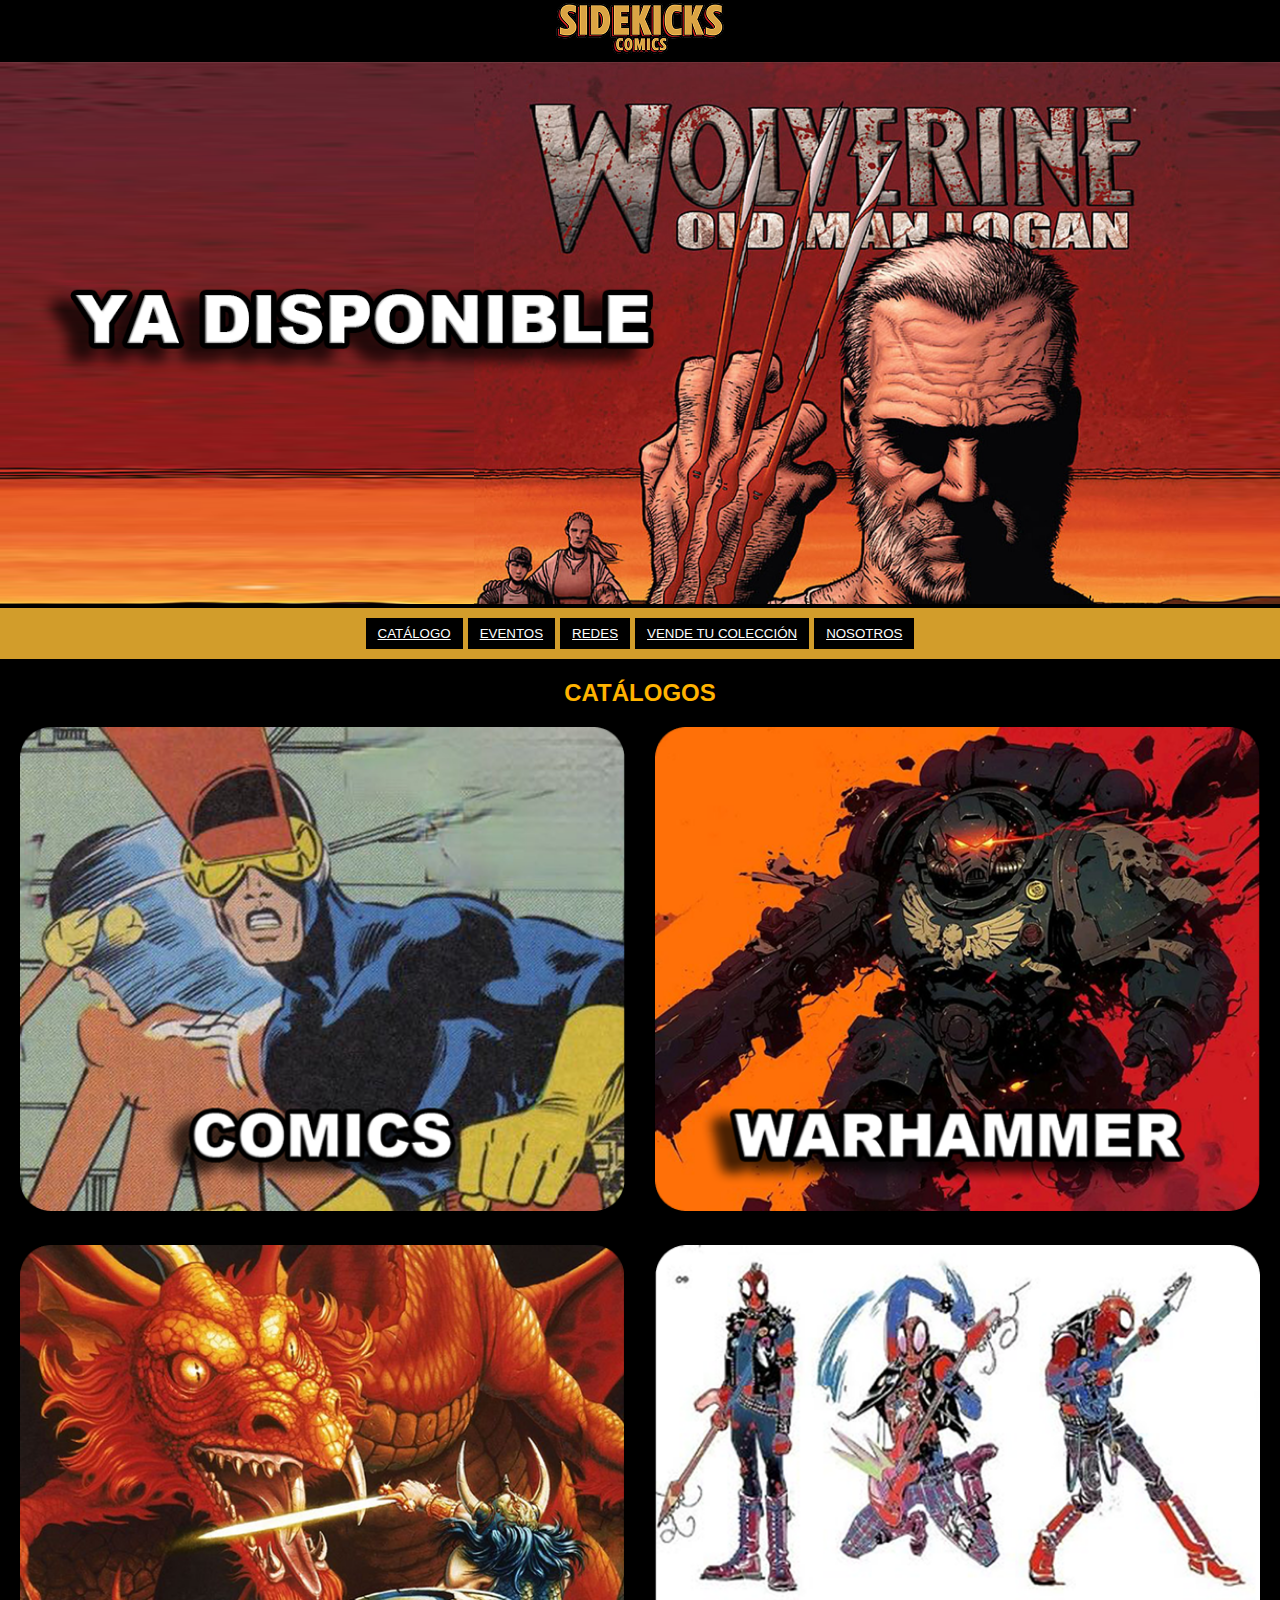
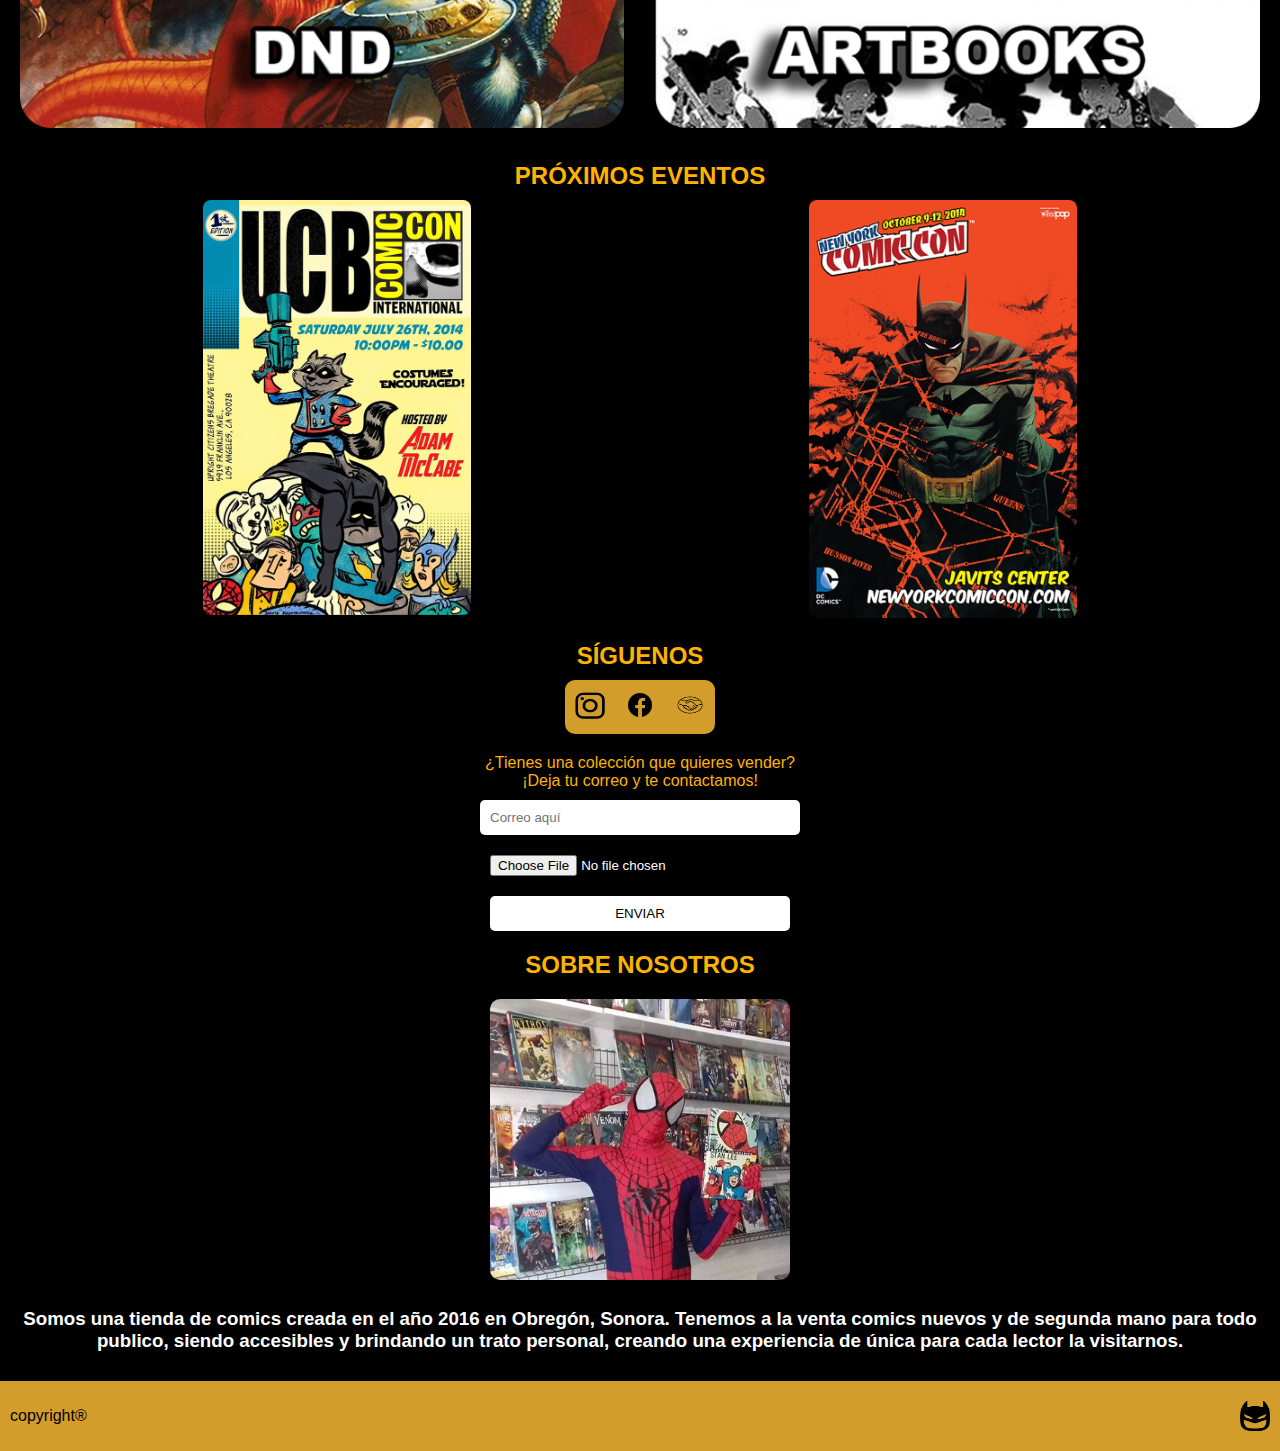
<file: index.html>
<!DOCTYPE html>
<html lang="es">
<head>
  <meta charset="UTF-8">
  <meta name="viewport" content="width=device-width, initial-scale=1.0">
  <title>Sidekicks Comics</title>
  <link rel="stylesheet" href="style2.css">
</head>
<body>
  <header>
    <div class="logo-container">
      <img src="img/logo.png" alt="Logo de Sidekicks">
    </div>
    <div class="banner">
      <a href="https://listado.mercadolibre.com.mx/old-man_CustId_479288983_NoIndex_True?sb=seller_id#D[A:old%20man]"><img src="img/old man.png" alt="Wolverine Old Man Logan"></a> 

    </div>
    <nav class="nav-buttons">
      <button> <a href="#catalogo" style="color: #FFFFFF;">CATÁLOGO </a> </button>
      <button>  <a href="#eventos" style="color: #FFFFFF;">EVENTOS </a> </button>
      <button>  <a href="#redes" style="color: #FFFFFF;">REDES </a> </button>
      <button>  <a href="#vende" style="color: #FFFFFF;">VENDE TU COLECCIÓN </a> </button>
      <button>  <a href="#nosotros" style="color: #FFFFFF;">NOSOTROS </a> </button>
    </nav>
  </header>

  <section class="catalogos">
    <a name="catalogo"></a>

    <h2>CATÁLOGOS</h2>
    <div class="grid">
      <div class="card"> <a href="https://shorturl.at/0kH0h"><img src="img/comics.png" alt="Comics"> </a>  </div>
      <div class="card"> <a href="https://shorturl.at/fbi3S" ><img src="img/warhammer.png" alt="Warhammer"> </a> </div>
      <div class="card"> <a href="https://listado.mercadolibre.com.mx/ad%26d_CustId_479288983_NoIndex_True?sb=seller_id#D[A:ad&d]" ><img src="img/dnd.png" alt="DND"> </a> </div>
      <div class="card"> <a href="https://listado.mercadolibre.com.mx/art_CustId_479288983_NoIndex_True?sb=seller_id#D[A:art]" ><img src="img/artbook.png" alt="Artbooks"> </a> </div>
    </div>
  </section>

  <section class="eventos">
<a name="eventos"></a>
    
    <h2>PRÓXIMOS EVENTOS</h2>
    <div class="eventos-grid">
      <a href="https://www.comic-con.org/es/"><img src="img/sandiego.png" alt="Evento 1"></a>
      <a href="https://www.newyorkcomiccon.com/"><img src="img/NYC.png" alt="Evento 2"></a>
    </div>
  </section>

  <section class="redes">
<a name="redes"></a>
    
    <h2>SÍGUENOS</h2>
    <div class="icons">
      <a href="https://www.instagram.com/sidekickscomics/?hl=es"><img src="img/instagram.png"/></a>
      <a href="https://www.facebook.com/Sidekickscomics/"><img src="img/facebook.png"/></a>
      <a href="https://listado.mercadolibre.com.mx/_CustId_479288983?item_id=MLM1999394555&category_id=MLM1196&seller_id=479288983&client=recoview-selleritems&recos_listing=true#origin=vip&component=sellerData&typeSeller=classic"><img src="img/mercadolibre.png"/></a>
    </div>
  </section>

  <section class="venta">
<a name="vende"></a>
    <p>¿Tienes una colección que quieres vender?<br>¡Deja tu correo y te contactamos!</p>
    <form>
      <input type="email" placeholder="Correo aquí" required>
      <input type="file">
      <button type="submit">ENVIAR</button>
    </form>
  </section>

  <section class="nosotros">
<a name="nosotros"></a>
    
    <h2>SOBRE NOSOTROS</h2>
    <div class="nosotros-contenido">
      <img src="img/spidey.png" alt="Nuestra tienda">
      <div class="historia">
        <h3>Somos una tienda de comics creada en el año 2016 en Obregón, Sonora.
            Tenemos a la venta comics nuevos y de segunda mano para todo publico,
            siendo accesibles y brindando un trato personal, creando una experiencia 
            de única para cada lector la visitarnos.
        </h3>
    </div>
  </section>

  <footer>
    <p>copyright®</p>
    <img src="img/baticon.png" alt="Logo">
  </footer>
</body>
</html>
</file>
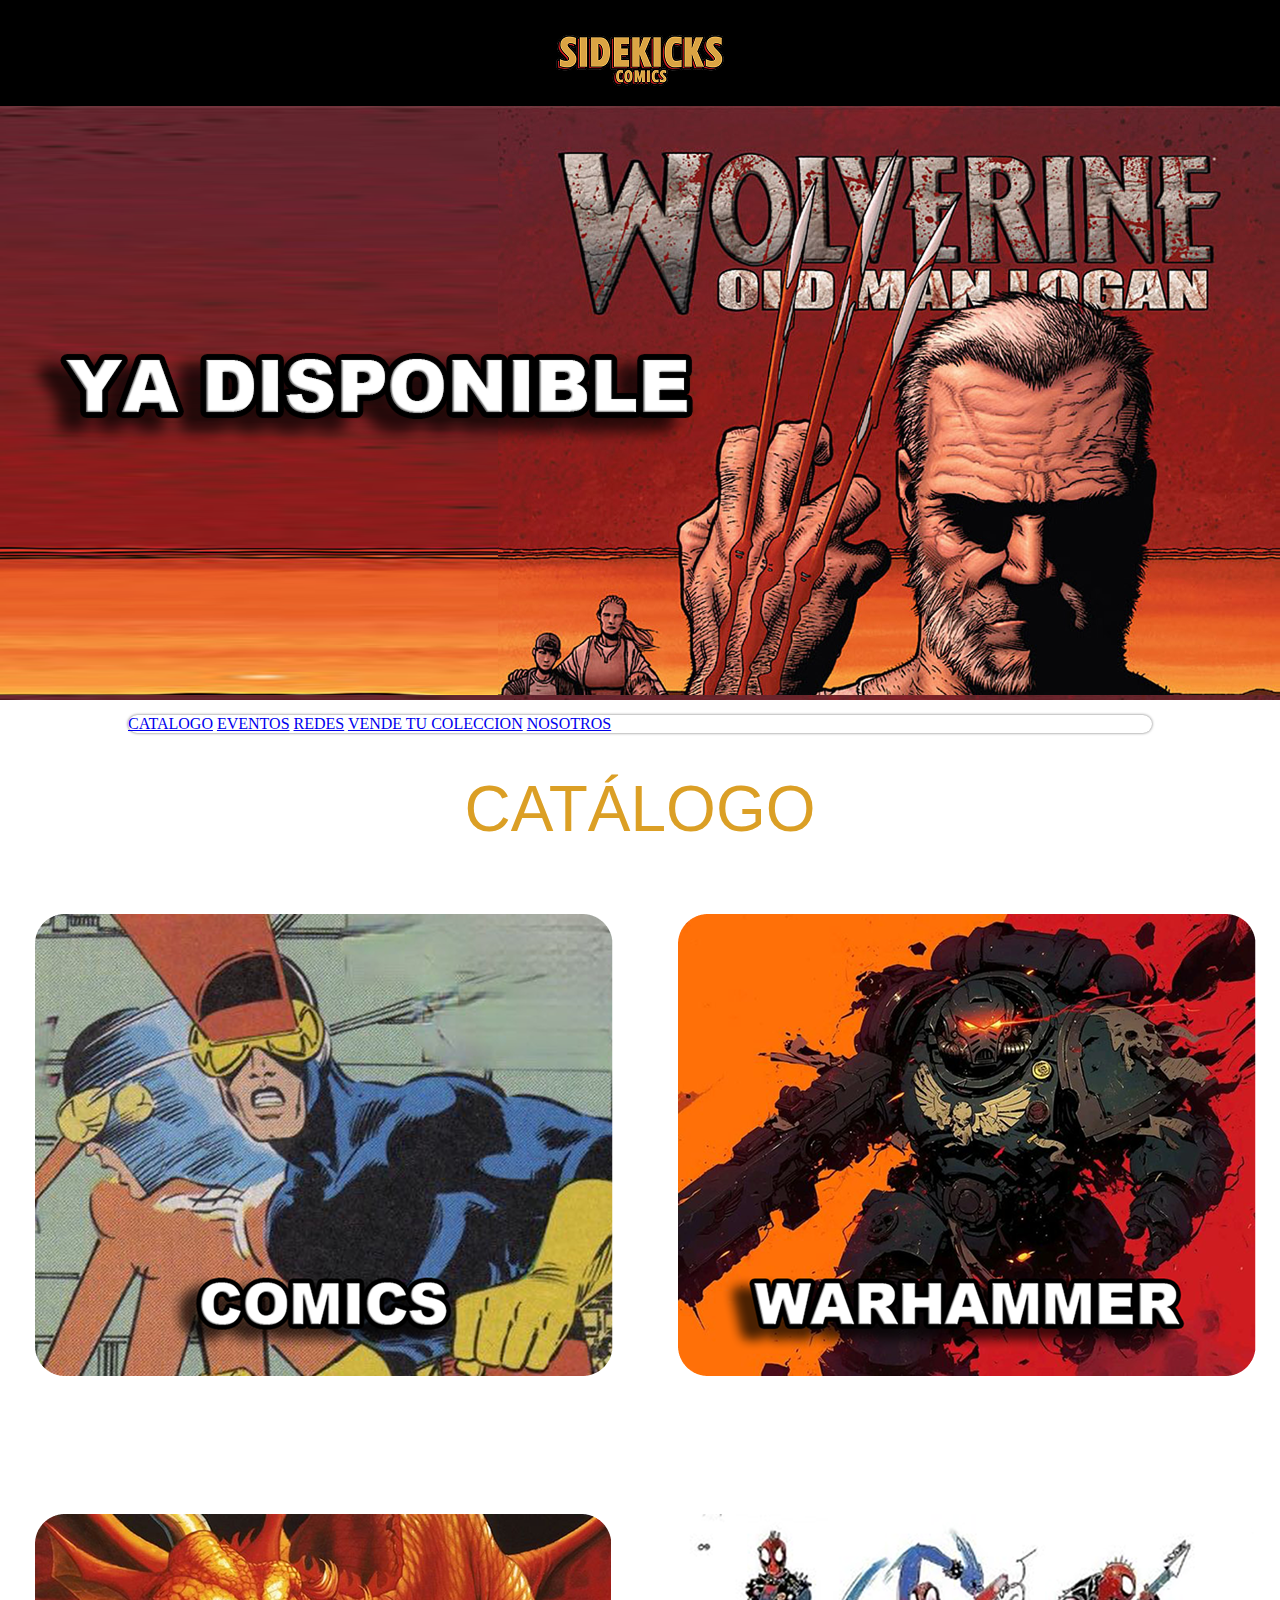
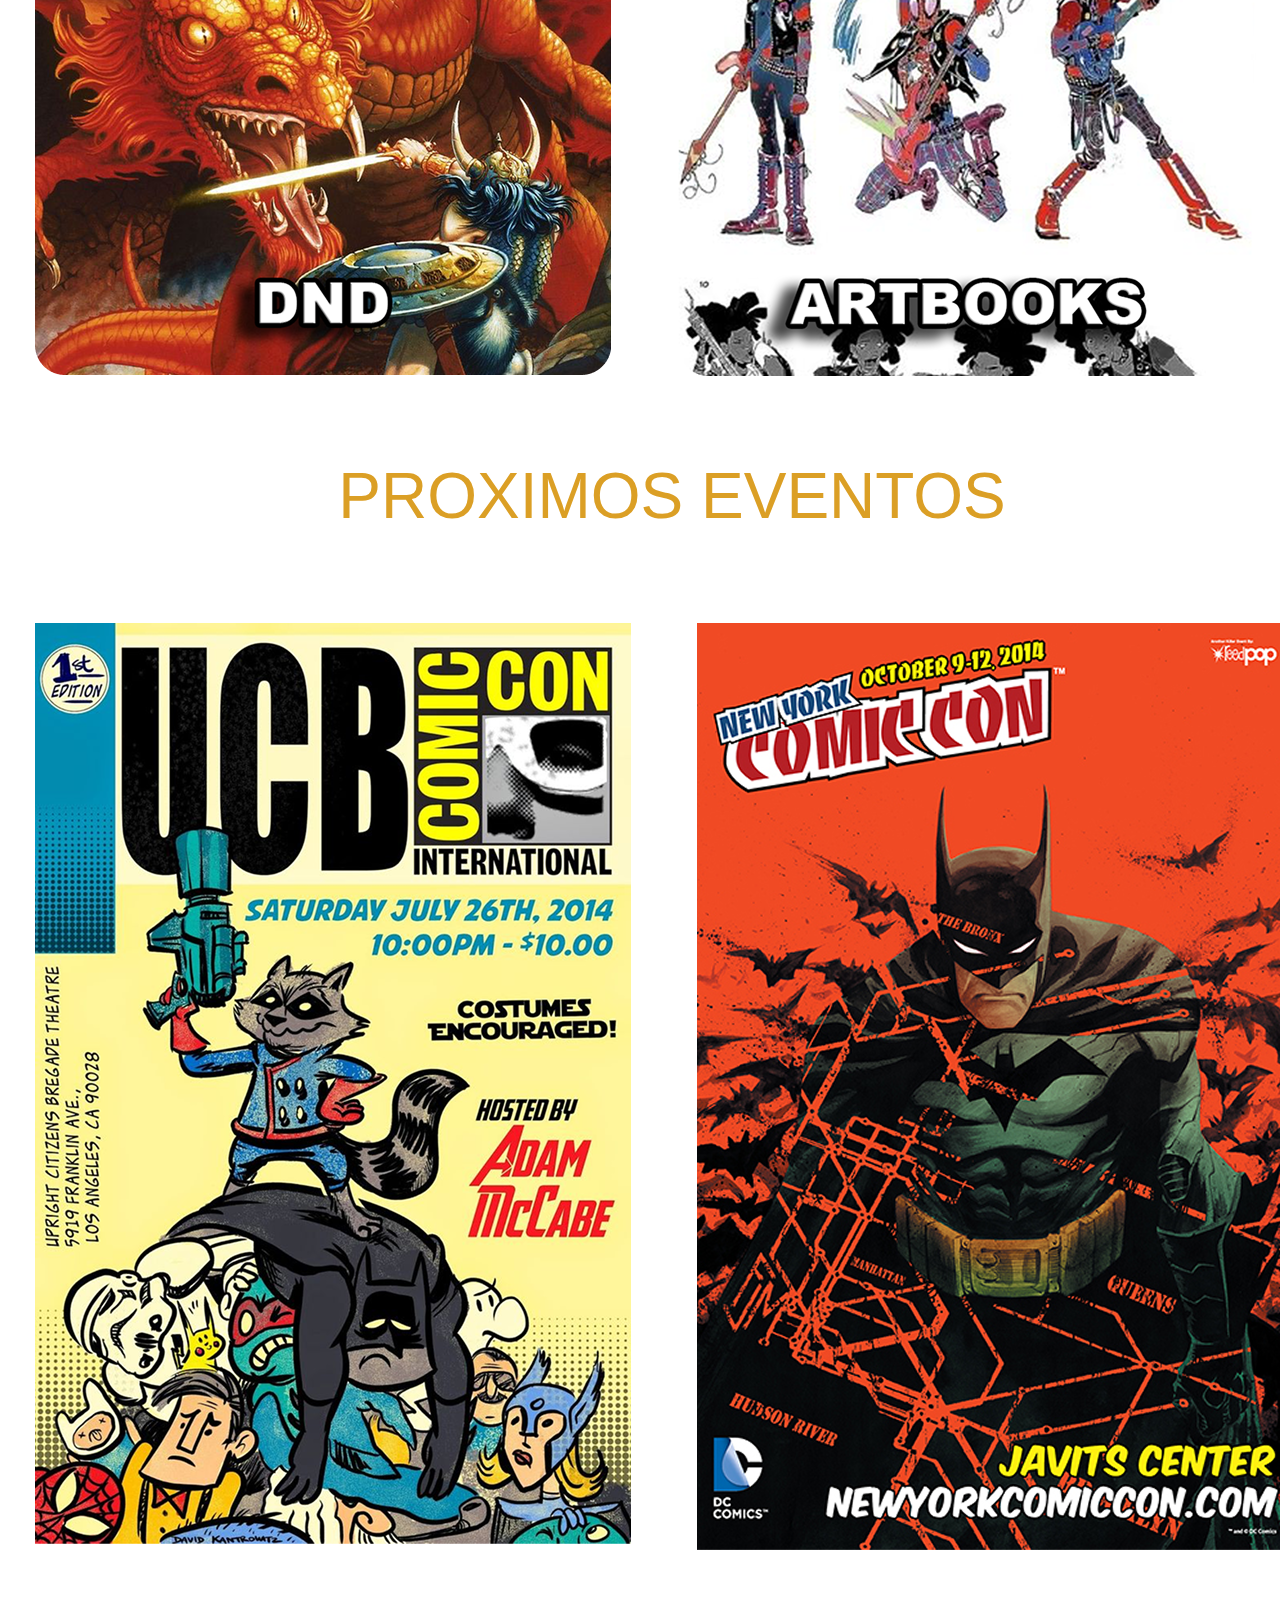
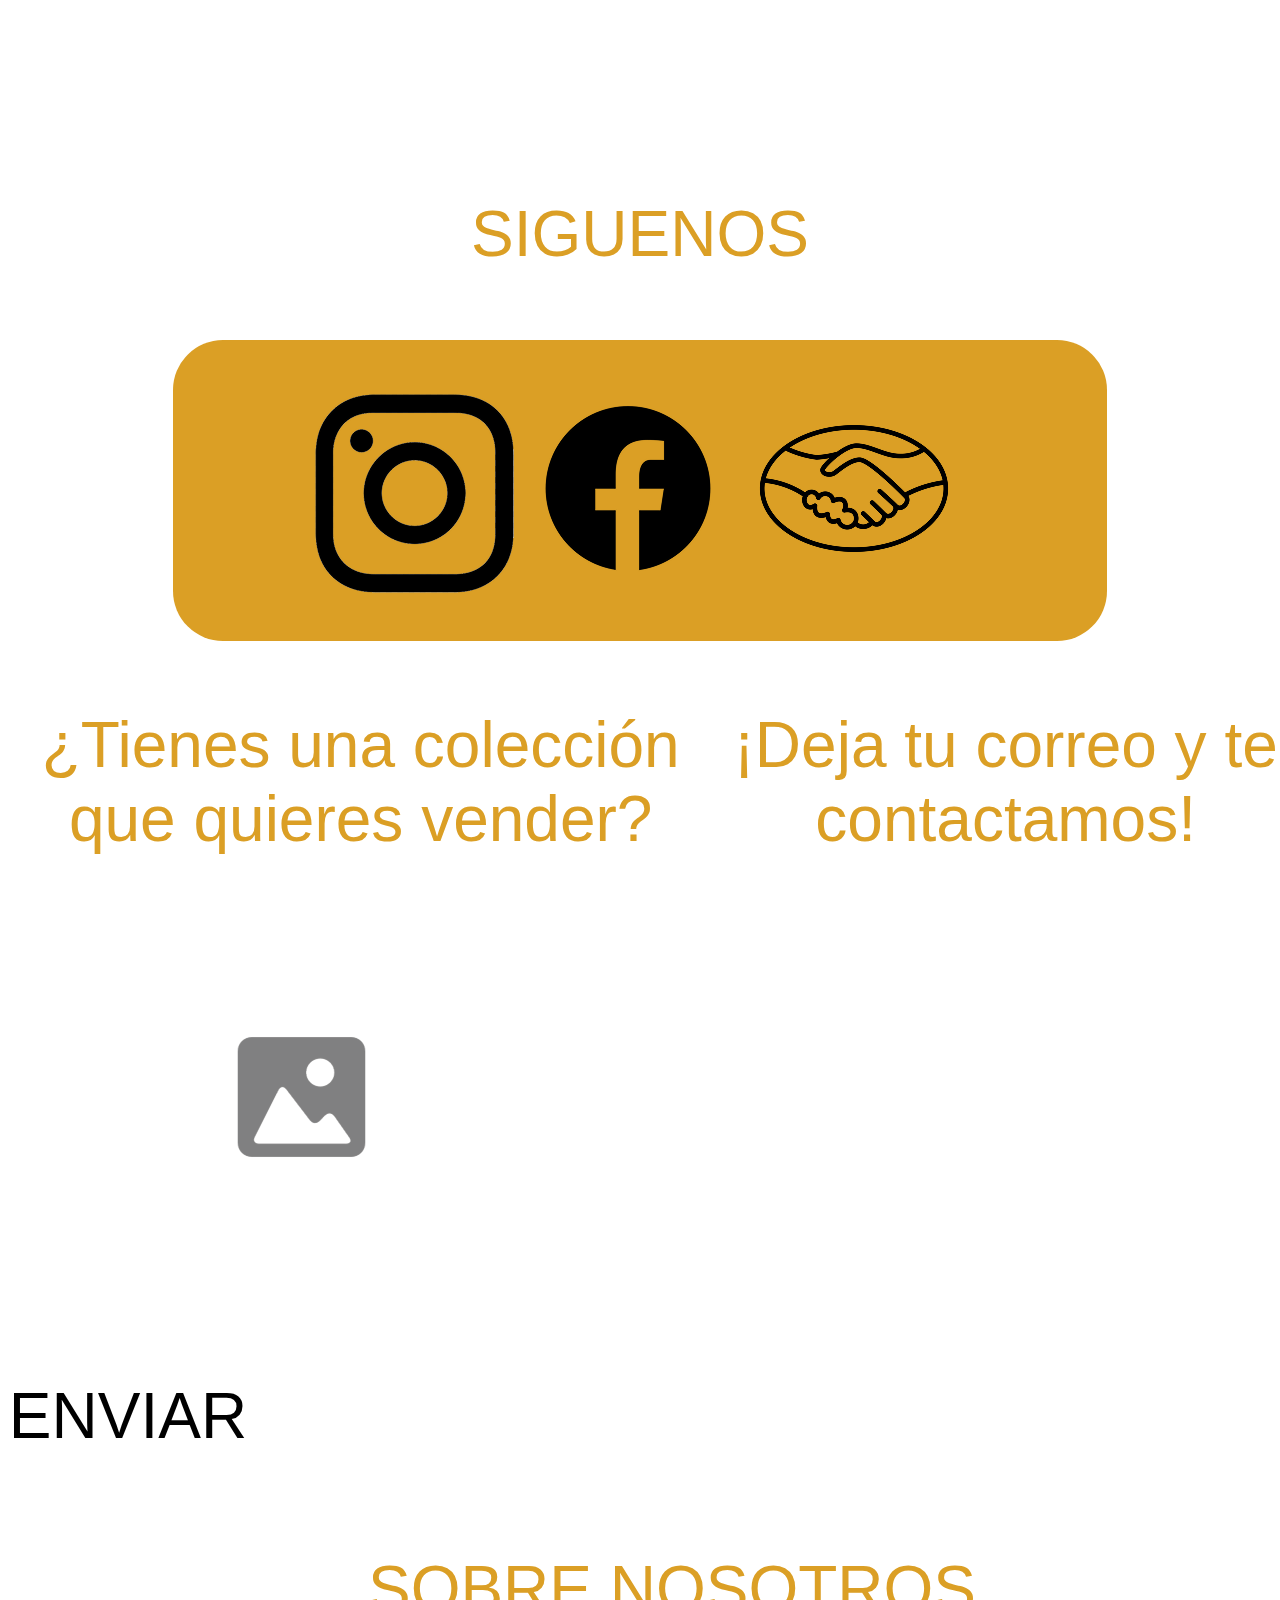
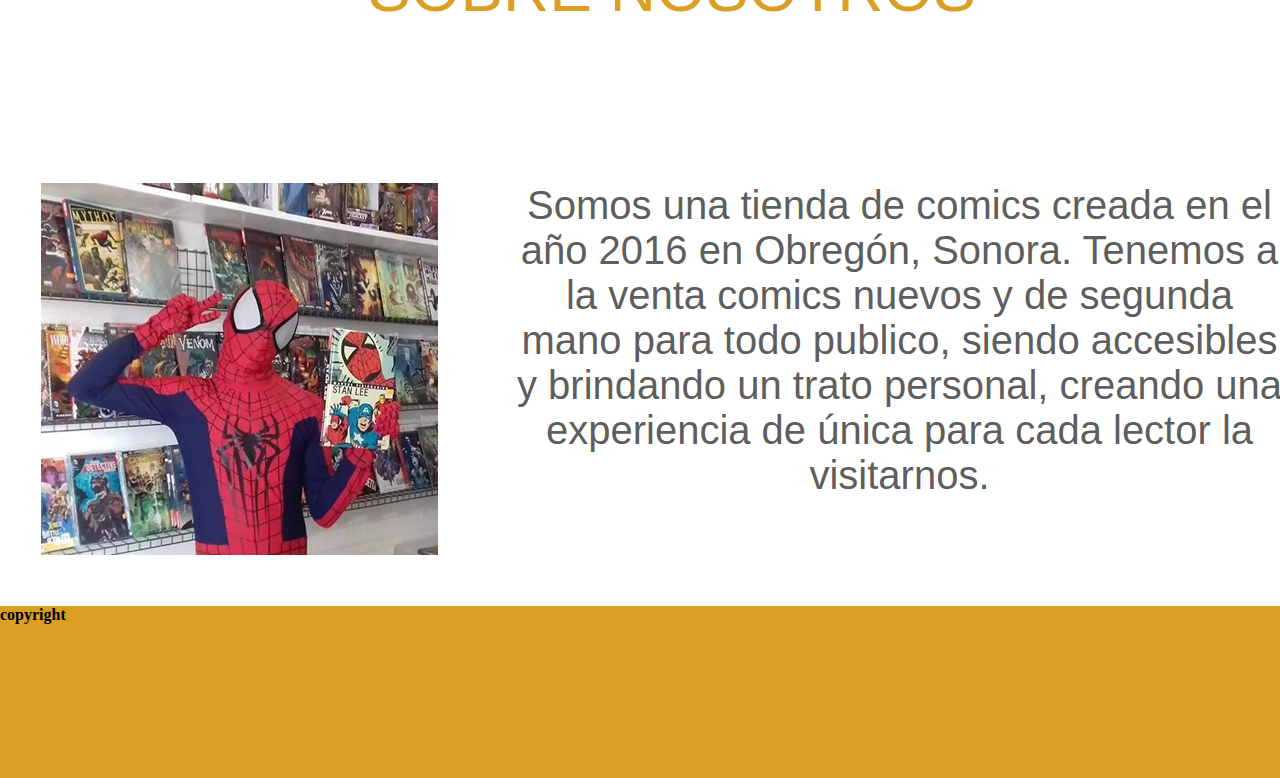
<file: index/index.html>
<!DOCTYPE html>
<html lang="en">
<head>
    <meta charset="UTF-8">
    <meta name="viewport" content="width=device-width, initial-scale=1.0">
    <title>Sidekicks comics</title>
    <link rel="stylesheet" href="../CSS/style.css">
</head>
<body> 

    <div class="header">

                            <div class="sidekicks">
                                        <img src="/img/logo.png" alt="">
                            </div>
                    </div>

    

                    <section class="carrucel">
            
                            <div class="oldman">
                                         <img src="/img/Oldman.png" alt="">

                            </div>
                     </section>


                     <nav class="menu container">

                        <a href="#" class="items">CATALOGO</a>
                        <a href="#" class="items">EVENTOS</a>
                        <a href="#" class="items">REDES</a>
                        <a href="#" class="items">VENDE TU COLECCION</a>
                        <a href="#" class="items">NOSOTROS</a>

                    </nav>

                    <div class="catalogo">
                                <div class="titulo">
                                    <h1>CATÁLOGO</h1>
                                </div>

                                <div class="catalogo1">
                                    <img src="/img/comics.png" alt="comics">
                                    <img src="/img/warhammer.png" alt="warhammer">
                                </div>

                                <div class="catalogo2">
                                    <img src="/img/dnd.png" alt="dnd">
                                    <img src="/img/artbook.png" alt="artbook">
                                    
                                </div>




                    </div>

                    <div class="eventos">
                                <div class="titulo">
                                    <h1>PROXIMOS EVENTOS</h1>
                                </div>
                                <div class="posters">
                                    <img src="/img/sandiego.png" alt="sandiego">
                                    <img src="/img/NYC.png" alt="nyc">
                                </div>


                    </div>

                    <div class="redes">
                                <div class="titulo">
                                    <h1>SIGUENOS</h1>
                                </div>

                                <div class="pngs">
                                    <div class="red">
                                         <img src="/img/instagram.png" alt="instagram">   
                                    </div>
                                    <div class="red">
                                        <img src="/img/facebook.png" alt="facebook">
                                    </div>
                                    <div class="red">
                                        <img src="/img/mercadolibre.png" alt="mercadolibre">
                                    </div>
                                    
                                </div>
                    </div>


                    <div class="formularios">
                                <div class="titulo">
                                    <h1>¿Tienes una colección que quieres vender?</h1>
                                    <h1>¡Deja tu correo y te contactamos! </h1>
                                            
                                </div>

                                <div class="forms">
                                    <div class="drop">
                                        <img src="/img/iconimg.png" alt="iconimg">
                                    </div>
                                    <div class="correo">

                                    </div>
                                   
                                </div>
                                <div class="boton">
                                        <h2>ENVIAR</h2>
                                </div>
                                   


                    </div>


                    <div class="nosotros">
                                <div class="titulo">
                                    <h1>SOBRE NOSOTROS</h1>
                                </div>

                                <div class="info">
                                    <div class="foto">
                                        <img src="/img/spidey.png" alt="spidey">
                                    </div>
                                    <div class="historia">
                                        <h3>Somos una tienda de comics creada en el año 2016 en Obregón, Sonora.
                                            Tenemos a la venta comics nuevos y de segunda mano para todo publico,
                                            siendo accesibles y brindando un trato personal, creando una experiencia 
                                            de única para cada lector la visitarnos.
                                        </h3>

                                    </div>
                        </div>
                    </div>


                    <div class="footer">
                        <h4>copyright</h4>
                    </div>
    </div>
</body>
</html>
</file>
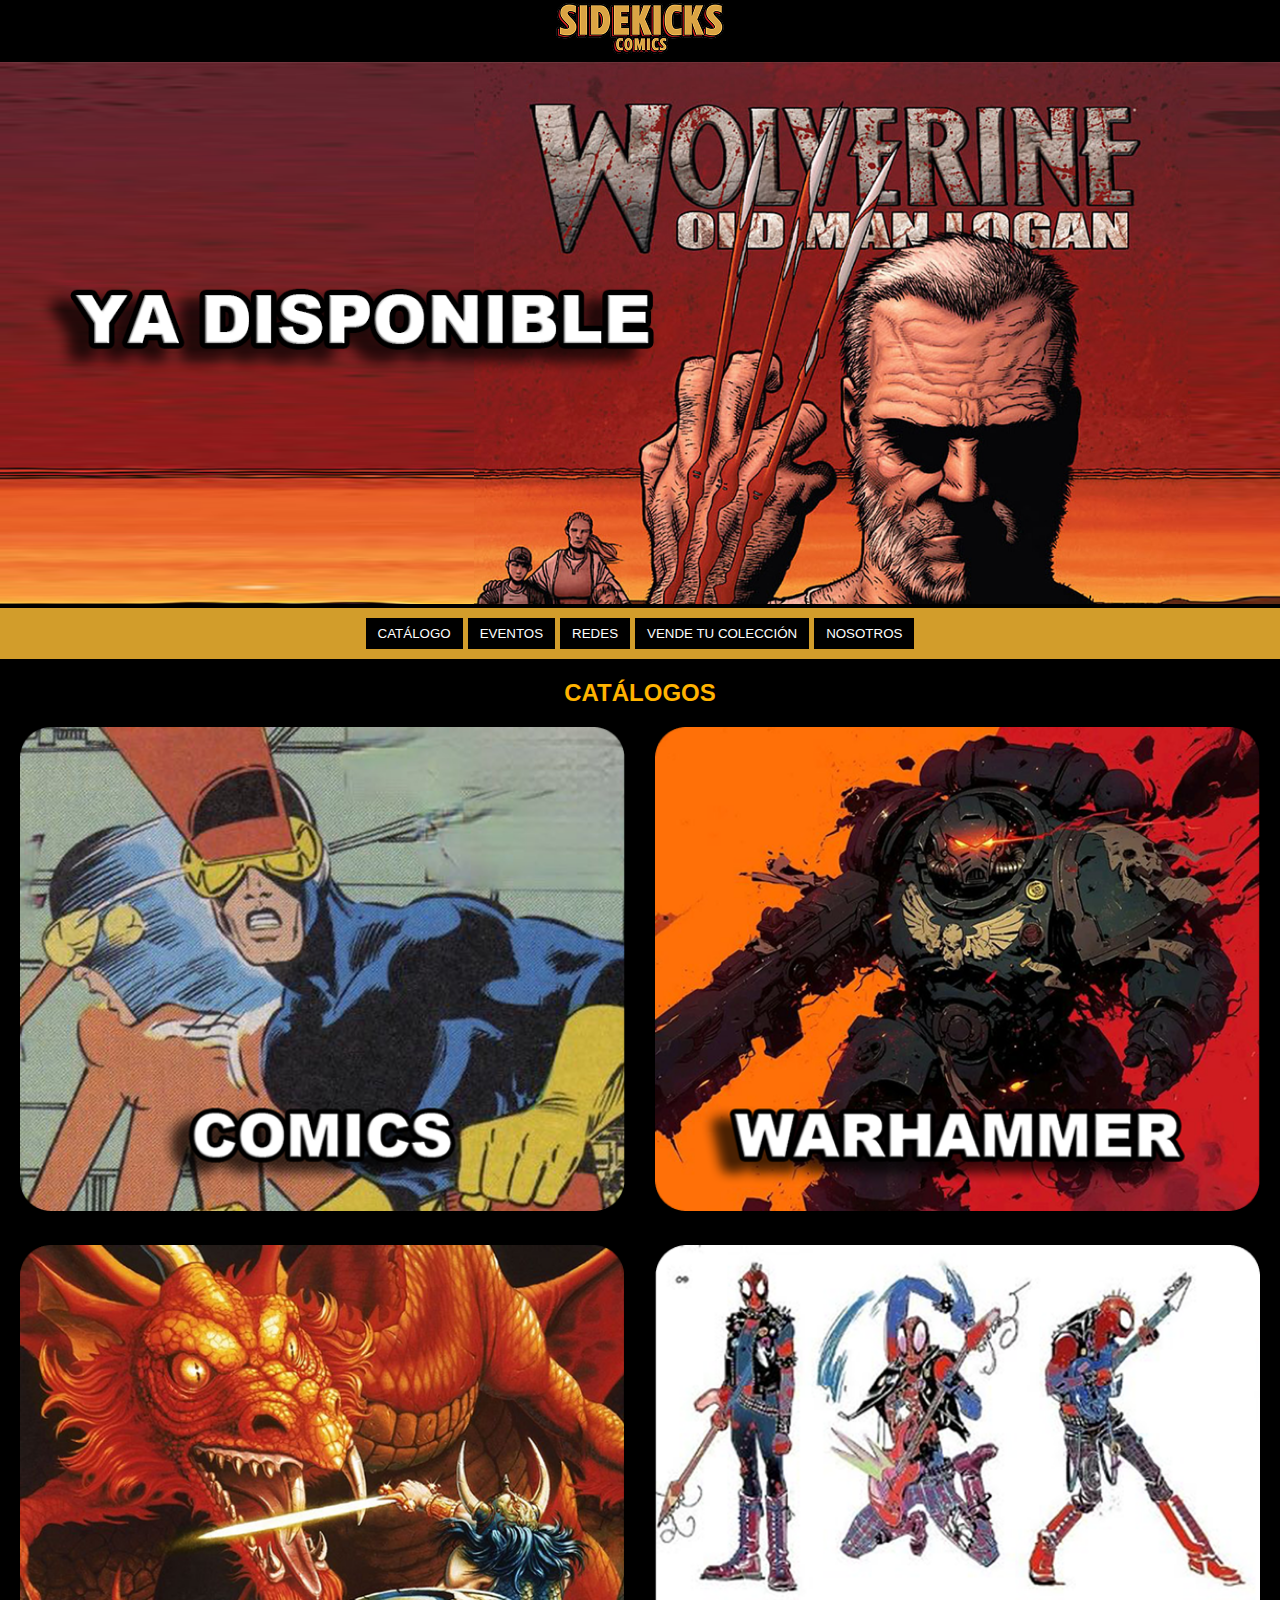
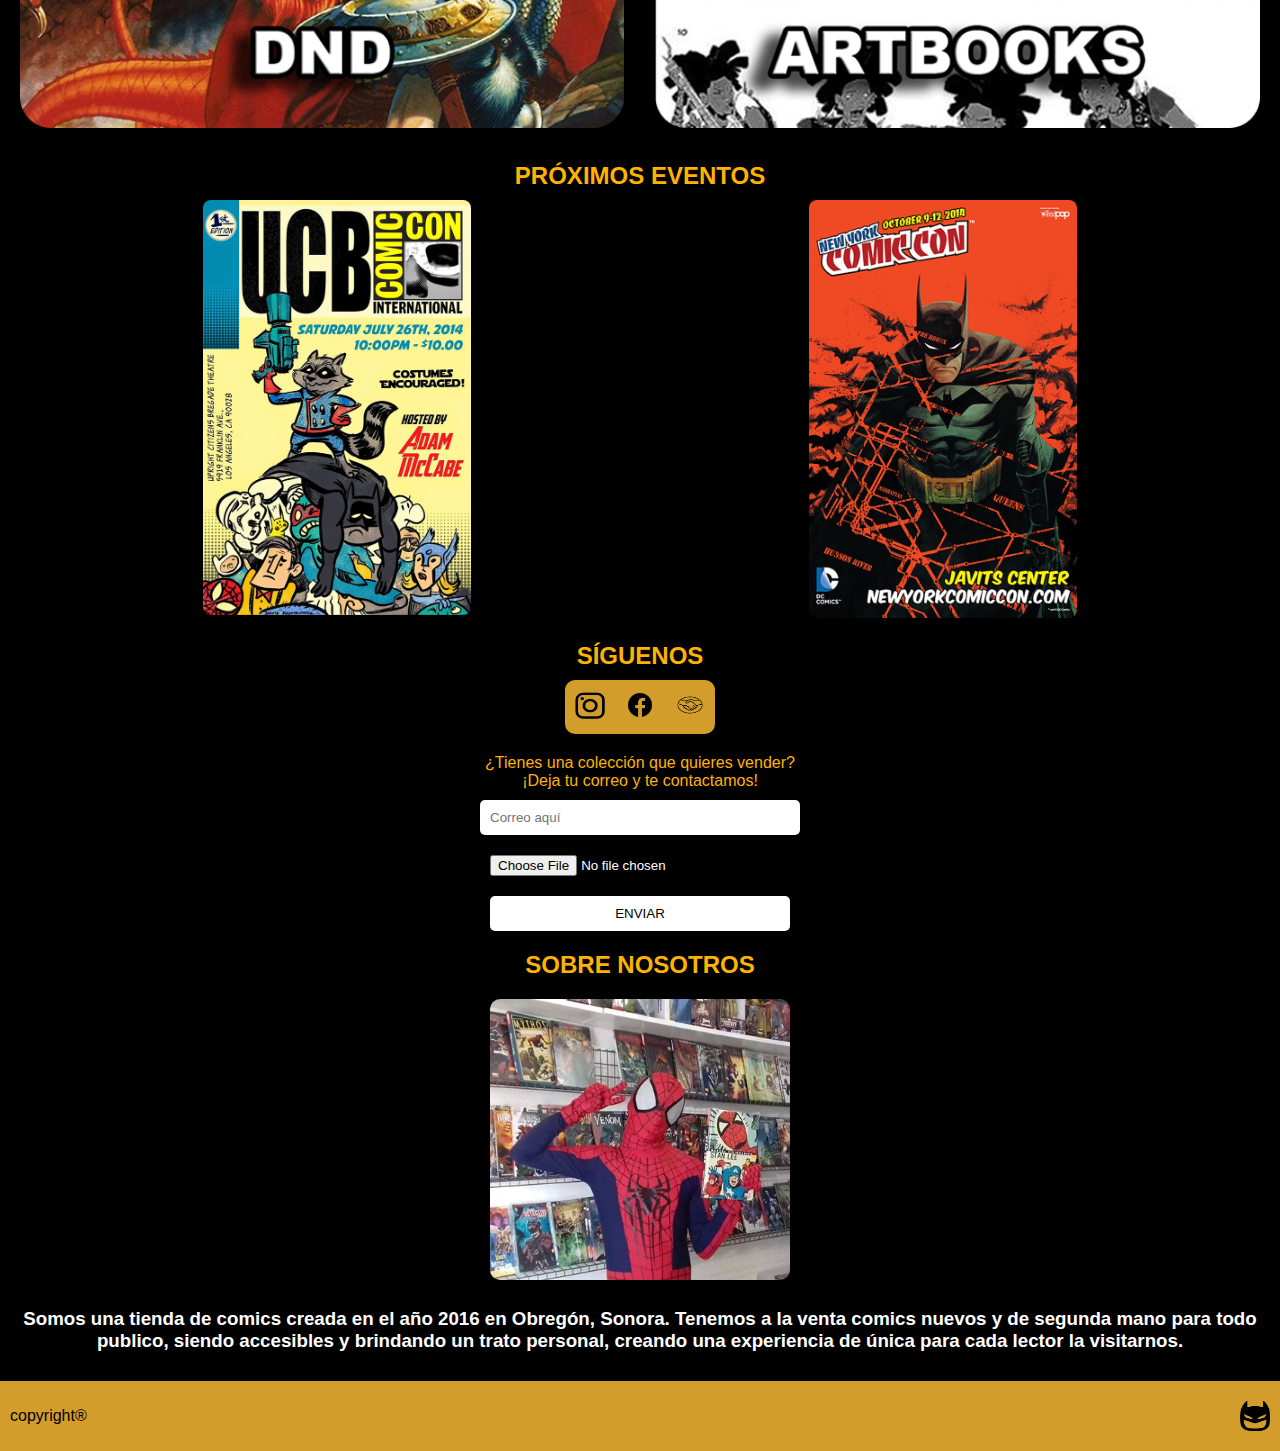
<file: index2.html>
<!DOCTYPE html>
<html lang="es">
<head>
  <meta charset="UTF-8">
  <meta name="viewport" content="width=device-width, initial-scale=1.0">
  <title>Sidekicks Comics</title>
  <link rel="stylesheet" href="style2.css">
</head>
<body>
  <header>
    <div class="logo-container">
      <img src="img/logo.png" alt="Logo de Sidekicks">
    </div>
    <div class="banner">
      <img src="img/old man.png" alt="Wolverine Old Man Logan">

    </div>
    <nav class="nav-buttons">
      <button>CATÁLOGO</button>
      <button>EVENTOS</button>
      <button>REDES</button>
      <button>VENDE TU COLECCIÓN</button>
      <button>NOSOTROS</button>
    </nav>
  </header>

  <section class="catalogos">
    <h2>CATÁLOGOS</h2>
    <div class="grid">
      <div class="card"><img src="img/comics.png" alt="Comics"></div>
      <div class="card"><img src="img/warhammer.png" alt="Warhammer"></div>
      <div class="card"><img src="img/dnd.png" alt="DND"></div>
      <div class="card"><img src="img/artbook.png" alt="Artbooks"></div>
    </div>
  </section>

  <section class="eventos">
    <h2>PRÓXIMOS EVENTOS</h2>
    <div class="eventos-grid">
      <a href="https://www.comic-con.org/es/"><img src="img/sandiego.png" alt="Evento 1"></a>
      <a href="https://www.newyorkcomiccon.com/"><img src="img/NYC.png" alt="Evento 2"></a>
    </div>
  </section>

  <section class="redes">
    <h2>SÍGUENOS</h2>
    <div class="icons">
      <a href="https://www.instagram.com/sidekickscomics/?hl=es"><img src="img/instagram.png"/></a>
      <a href="https://www.facebook.com/Sidekickscomics/"><img src="img/facebook.png"/></a>
      <a href="https://listado.mercadolibre.com.mx/_CustId_479288983?item_id=MLM1999394555&category_id=MLM1196&seller_id=479288983&client=recoview-selleritems&recos_listing=true#origin=vip&component=sellerData&typeSeller=classic"><img src="img/mercadolibre.png"/></a>
    </div>
  </section>

  <section class="venta">
    <p>¿Tienes una colección que quieres vender?<br>¡Deja tu correo y te contactamos!</p>
    <form>
      <input type="email" placeholder="Correo aquí" required>
      <input type="file">
      <button type="submit">ENVIAR</button>
    </form>
  </section>

  <section class="nosotros">
    <h2>SOBRE NOSOTROS</h2>
    <div class="nosotros-contenido">
      <img src="img/spidey.png" alt="Nuestra tienda">
      <div class="historia">
        <h3>Somos una tienda de comics creada en el año 2016 en Obregón, Sonora.
            Tenemos a la venta comics nuevos y de segunda mano para todo publico,
            siendo accesibles y brindando un trato personal, creando una experiencia 
            de única para cada lector la visitarnos.
        </h3>
    </div>
  </section>

  <footer>
    <p>copyright®</p>
    <img src="img/baticon.png" alt="Logo">
  </footer>
</body>
</html>
</file>
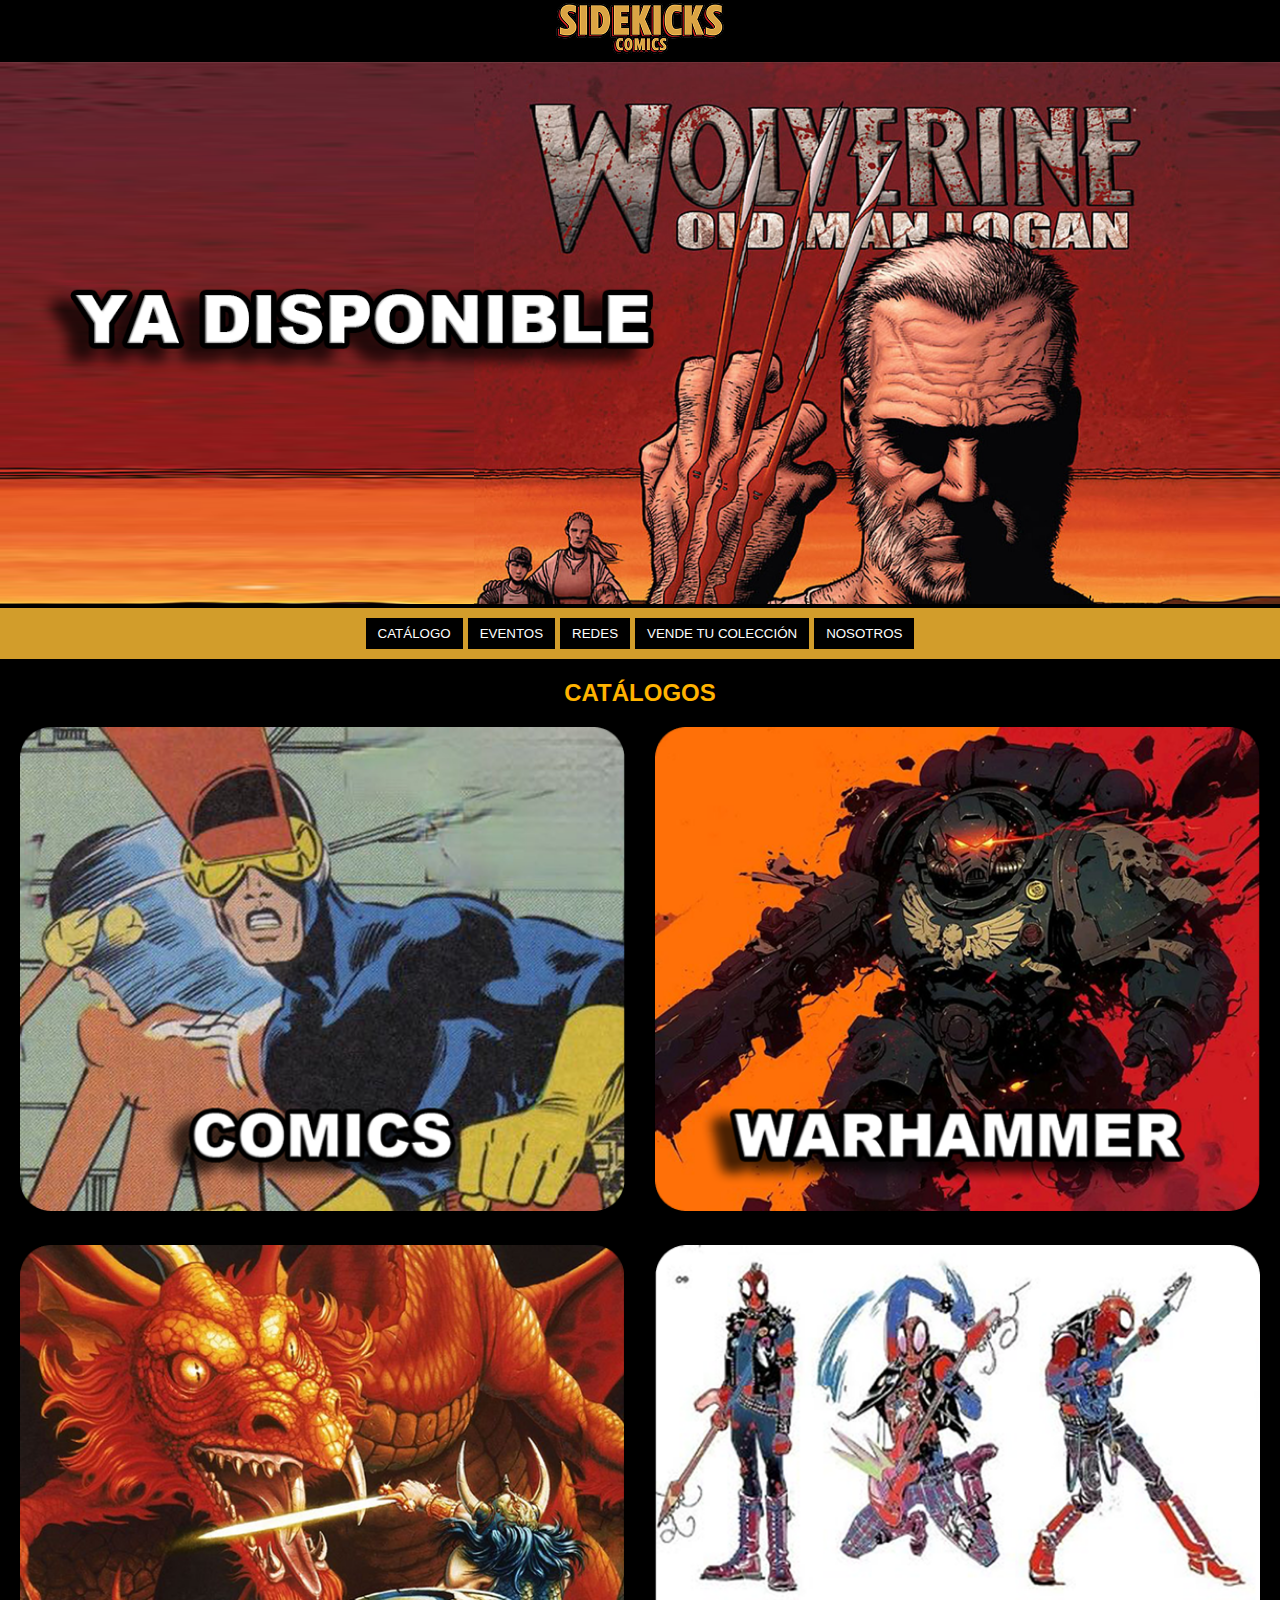
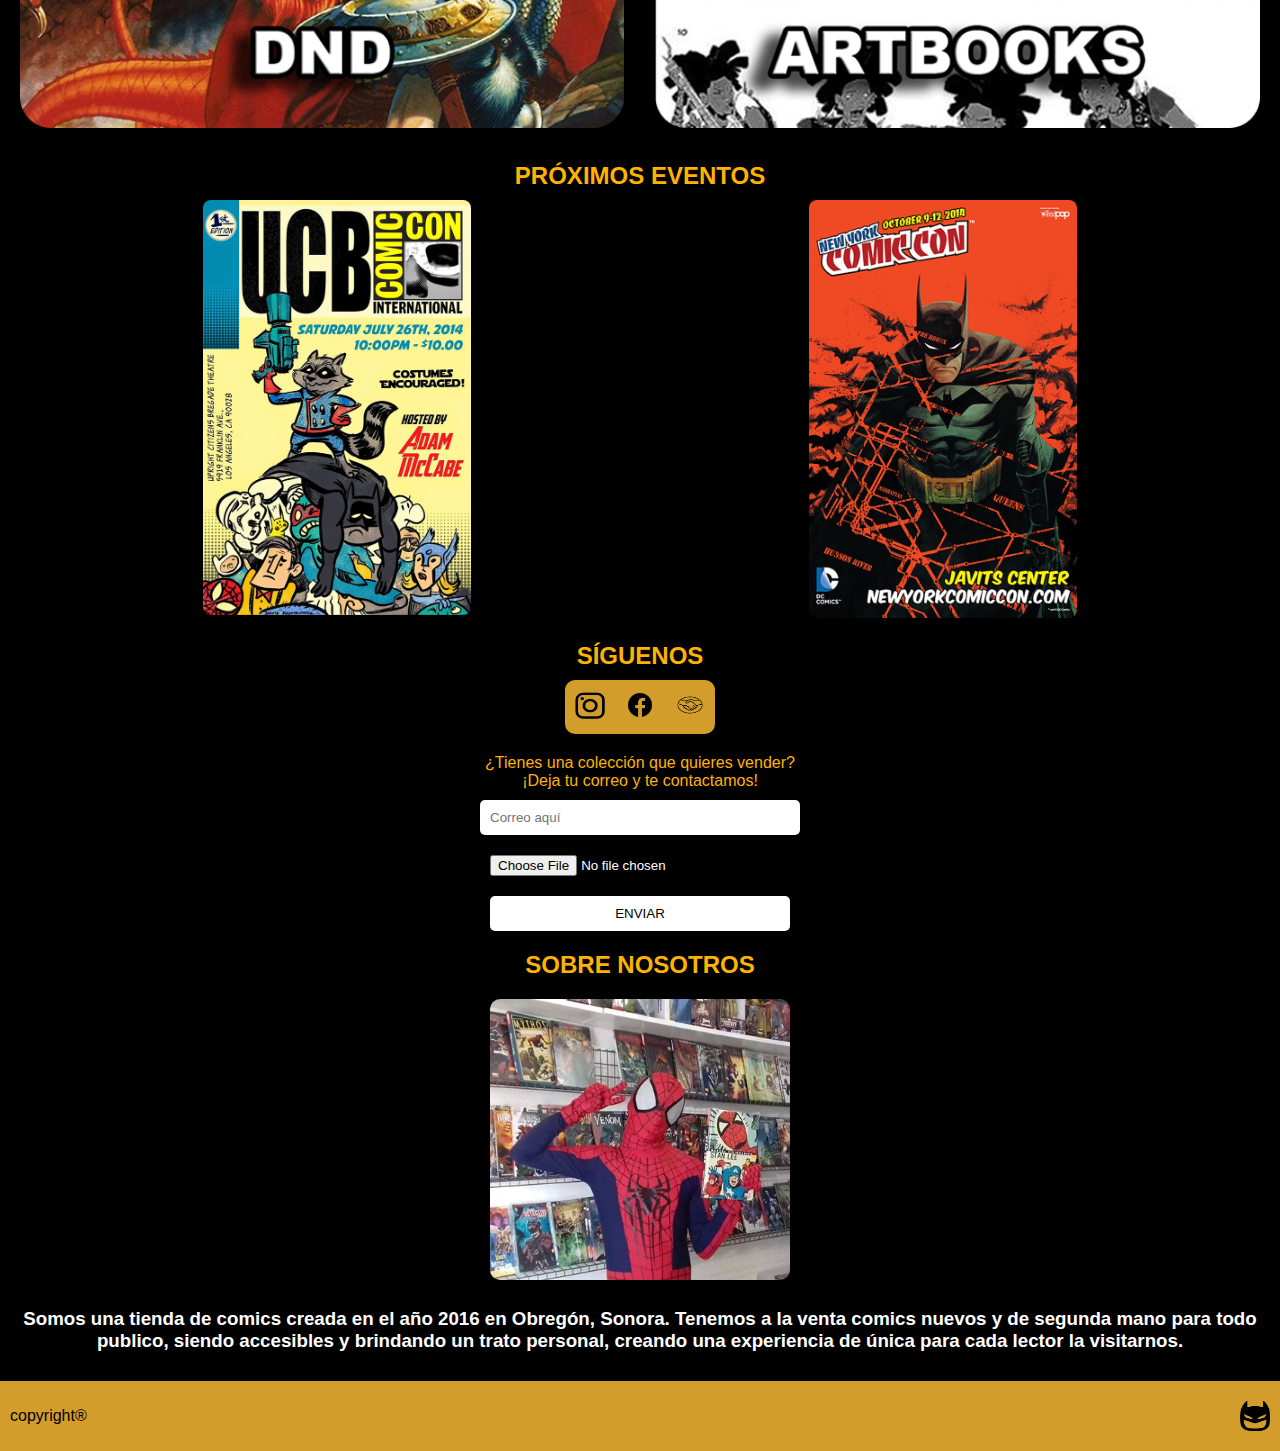
<file: index/index2.html>
<!DOCTYPE html>
<html lang="es">
<head>
  <meta charset="UTF-8">
  <meta name="viewport" content="width=device-width, initial-scale=1.0">
  <title>Sidekicks Comics</title>
  <link rel="stylesheet" href="../CSS/style2.css">
</head>
<body>
  <header>
    <div class="logo-container">
      <img src="../img/logo.png" alt="Logo de Sidekicks">
    </div>
    <div class="banner">
      <img src="../img/old man.png" alt="Wolverine Old Man Logan">

    </div>
    <nav class="nav-buttons">
      <button>CATÁLOGO</button>
      <button>EVENTOS</button>
      <button>REDES</button>
      <button>VENDE TU COLECCIÓN</button>
      <button>NOSOTROS</button>
    </nav>
  </header>

  <section class="catalogos">
    <h2>CATÁLOGOS</h2>
    <div class="grid">
      <div class="card"><img src="../img/comics.png" alt="Comics"></div>
      <div class="card"><img src="../img/warhammer.png" alt="Warhammer"></div>
      <div class="card"><img src="../img/dnd.png" alt="DND"></div>
      <div class="card"><img src="../img/artbook.png" alt="Artbooks"></div>
    </div>
  </section>

  <section class="eventos">
    <h2>PRÓXIMOS EVENTOS</h2>
    <div class="eventos-grid">
      <a href="https://www.comic-con.org/es/"><img src="../img/sandiego.png" alt="Evento 1"></a>
      <a href="https://www.newyorkcomiccon.com/"><img src="../img/NYC.png" alt="Evento 2"></a>
    </div>
  </section>

  <section class="redes">
    <h2>SÍGUENOS</h2>
    <div class="icons">
      <a href="https://www.instagram.com/sidekickscomics/?hl=es"><img src="/img/instagram.png"/></a>
      <a href="https://www.facebook.com/Sidekickscomics/"><img src="/img/facebook.png"/></a>
      <a href="https://listado.mercadolibre.com.mx/_CustId_479288983?item_id=MLM1999394555&category_id=MLM1196&seller_id=479288983&client=recoview-selleritems&recos_listing=true#origin=vip&component=sellerData&typeSeller=classic"><img src="/img/mercadolibre.png"/></a>
    </div>
  </section>

  <section class="venta">
    <p>¿Tienes una colección que quieres vender?<br>¡Deja tu correo y te contactamos!</p>
    <form>
      <input type="email" placeholder="Correo aquí" required>
      <input type="file">
      <button type="submit">ENVIAR</button>
    </form>
  </section>

  <section class="nosotros">
    <h2>SOBRE NOSOTROS</h2>
    <div class="nosotros-contenido">
      <img src="../img/spidey.png" alt="Nuestra tienda">
      <div class="historia">
        <h3>Somos una tienda de comics creada en el año 2016 en Obregón, Sonora.
            Tenemos a la venta comics nuevos y de segunda mano para todo publico,
            siendo accesibles y brindando un trato personal, creando una experiencia 
            de única para cada lector la visitarnos.
        </h3>
    </div>
  </section>

  <footer>
    <p>copyright®</p>
    <img src="../img/baticon.png" alt="Logo">
  </footer>
</body>
</html>
</file>
<file: style2.css>
body {
  margin: 0;
  font-family: Arial, sans-serif;
  background: black;
  color: white;
  text-align: center;
}

header h1 {
  margin: 10px 0;
  font-size: 1.5em;
  color: #ffb300;
}

.banner {
  position: relative;
}

.banner img {
  width: 100%;
  height: auto;
}

.banner h2 {
  position: absolute;
  bottom: 20px;
  left: 20px;
  font-size: 1.5em;
  background: black;
  padding: 10px;
  color: white;
}

.nav-buttons {
  display: flex;
  flex-wrap: wrap;
  justify-content: center;
  gap: 5px;
  background: #d29d2b;
  padding: 10px;
}

.nav-buttons button {
  background: black;
  color: white;
  border: none;
  padding: 8px 12px;
  cursor: pointer;
}

.catalogos h2,
.eventos h2,
.redes h2,
.venta p,
.nosotros h2 {
  color: #ffb300;
  margin: 20px 0 10px;
}

.grid {
  display: grid;
  grid-template-columns: repeat(2, 1fr);
  gap: 10px;
  padding: 0 10px;
}

.card {
  background: black;
  padding: 10px;
  border-radius: 8px;
}

.card img {
  width: 100%;
  height: auto;
}

.card p {
  margin: 5px 0 0;
}

.eventos-grid {
  display: flex;
  justify-content: center;
  gap: 10px;
  flex-wrap: wrap;
}

.eventos-grid img {
  width: 45%;
  border-radius: 8px;
}

.icons {
  display: flex;
  justify-content: center;
  gap: 20px;
  background: #d29d2b;
  padding: 10px;
  border-radius: 10px;
  margin: 10px auto;
  width: fit-content;
}

.icons img {
  width: 30px;
  height: 30px;
}

.venta form {
  display: flex;
  flex-direction: column;
  align-items: center;
  gap: 10px;
  margin: 10px;
}

.venta input,
.venta button {
  padding: 10px;
  width: 80%;
  max-width: 300px;
  border-radius: 5px;
  border: none;
}

.venta button {
  background: white;
  color: black;
  cursor: pointer;
}

.nosotros-contenido {
  display: flex;
  flex-direction: column;
  align-items: center;
  gap: 10px;
  padding: 10px;
}

.nosotros-contenido img {
  width: 80%;
  max-width: 300px;
  border-radius: 10px;
}

footer {
  background: #d29d2b;
  color: black;
  padding: 10px;
  display: flex;
  justify-content: space-between;
  align-items: center;
}

footer img {
  width: 30px;
  height: 30px;
}
</file>
<file: CSS/style.css>
/*Docuumento css*/

*  {margin: 0; padding: 0;}

.cuerpo { display: flex;
    width: 100%;
    height: 5822px;
    flex-direction: column;
    align-items: flex-end;
    gap: 11px;
    background-color: black;}


.header {display: flex;
height: 106px;
padding: 16px;
flex-direction: column;
justify-content: flex-end;
align-items: center;
gap: -45px;
flex-shrink: 0;
align-self: stretch; 
background-color: black;
box-sizing: border-box;}

        .sidekicks {width: 172px;
                        height: 58px;
                        flex-shrink: 0;
                        text-align: center}

.carrucel {display: flex;
width: 100%;
min-height: 594px;
justify-content:center;
align-items: center;
background-image: url(../img/Oldman.png);}



.menu {}

.items {width: 20%;}

.container{width: 80%;
        margin: auto;
        position: relative;
        top: 15px;
        border-radius: 16px;box-shadow: 0px 0px 3px rgba(0, 0, 0, 0.572);}
    
    .container :hover {background-color:black;color: #bbff00;}





.catalogo {display: flex;
height: 1255px;
padding: 16px;
flex-direction: column;
align-items: center;
flex-shrink: 0;
align-self: stretch; }
                        .titulo {display: flex;
                                height: 149px;
                                justify-content: center;
                                align-items: center;
                                gap: 10px;
                                flex-shrink: 0;}

                                        .titulo h1 {color: var(--Sidekicks, #DB9F25);
                                                    text-align: center;
                                                    font-family:Arial, Helvetica, sans-serif;
                                                    font-size: 64px;
                                                    font-style: normal;
                                                    font-weight: 400;
                                                    line-height: normal;}


                        .catalogo1 {display: grid;
                                    height: 531px;
                                    padding: 31px 22.5px 38px 19px;
                                    column-gap: 80px;
                                    flex-shrink: 0;
                                    align-self: stretch;
                                    grid-template-rows: repeat(1, minmax(0, 1fr));
                                    grid-template-columns: repeat(2, minmax(0, 1fr));}

                                    .comics {width: 577.5px;
                                            height: 462px;
                                            flex-shrink: 0;
                                            aspect-ratio: 577.50/462.00;
                                            grid-row: 1 / span 1;
                                            grid-column: 1 / span 1; border-radius: 30px;
                                            background: url(<path-to-image>) lightgray 50% / cover no-repeat;}

                                    .warhammer {width: 577.5px;
                                            height: 462px;
                                            flex-shrink: 0;
                                            aspect-ratio: 577.50/462.00;
                                            grid-row: 1 / span 1;
                                            grid-column: 1 / span 1; border-radius: 30px;
                                            background: url(<path-to-image>) lightgray 50% / cover no-repeat;}
                        .catalogo2 {display: grid;
                                    height: 531px;
                                    padding: 31px 22.5px 38px 19px;
                                    column-gap: 80px;
                                    flex-shrink: 0;
                                    align-self: stretch;
                                    grid-template-rows: repeat(1, minmax(0, 1fr));
                                    grid-template-columns: repeat(2, minmax(0, 1fr));}

                                     .dnd {width: 577.5px;
                                              height: 462px;
                                              flex-shrink: 0;
                                              aspect-ratio: 577.50/462.00;
                                              grid-row: 1 / span 1;
                                              grid-column: 1 / span 1; border-radius: 30px;
                                              background: url(<path-to-image>) lightgray 50% / cover no-repeat;}

                                     .artbook {width: 577.5px;
                                                 height: 462px;
                                                 flex-shrink: 0;
                                                 aspect-ratio: 577.50/462.00;
                                                 grid-row: 1 / span 1;
                                                 grid-column: 1 / span 1; border-radius: 30px;
                                                 background: url(<path-to-image>) lightgray 50% / cover no-repeat;}

                        

.eventos {display: flex;
width: 1312px;
height: 1253px;
padding: 16px 16px 0px 16px;
flex-direction: column;
align-items: center;
gap: 31px;
flex-shrink: 0; }

                    .posters {display: grid;
                                height: 949px;
                                padding: 22px 19px 0.175px 19px;
                                column-gap: 50px;
                                flex-shrink: 0;
                                align-self: stretch;
                                grid-template-rows: repeat(1, minmax(0, 1fr));
                                grid-template-columns: repeat(2, minmax(0, 1fr));}


.redes {display: flex;
height: 614px;
padding: 19px 16px 0px 16px;
flex-direction: column;
justify-content: center;
align-items: center;
gap: 31px;
flex-shrink: 0;
align-self: stretch;}

                  .pngs {display: flex;
                            width: 70%;
                            height: 267px;
                            padding: 17px 30px;
                            justify-content: center;
                            align-items: center;
                            gap: 10px;
                            flex-shrink: 0;
                            border-radius: 50px;
                            background: var(--Sidekicks, #DB9F25);}     
                            
                            .reds {display: flex;
                                    width: 202px;
                                    justify-content: center;
                                    align-items: center;
                                    gap: 10px;
                                    flex-shrink: 0;}


/*todo el formulario solo se ve, falta agregarle las acciones*/

.formulario {display: flex;
width: 1312px;
height: 970px;
padding: 0px 16px;
flex-direction: column;
align-items: center;
gap: 67px;
flex-shrink: 0;}

                .forms {display: flex;
                        height: 482px;
                        padding: 0px 20px;
                        justify-content: center;
                        align-items: center;
                        gap: 93px;
                        flex-shrink: 0;
                        align-self: stretch;}

                        .drop {display: flex;
                                width: 550px;
                                height: 449px;
                                padding: 10px;
                                justify-content: center;
                                align-items: center;
                                gap: 10px;border-radius: 30px;
                                background: #FFF;}

                        .correo {display: flex;
                                width: 550px;
                                height: 449px;
                                padding: 10px 20px;
                                align-items: flex-start;
                                gap: 10px;border-radius: 30px;
                                background: #FFF;}


                        .boton {display: flex;
                            width: 20%;
                            height: 100%px;
                            padding: 17px 30px;
                            justify-content: center;
                            align-items: center;
                            border-radius: 50px;
                            background: #FFF;
                            box-sizing: border-box;}

                                    .boton h2 {display: flex;
                                            width: 350px;
                                            height: 122px;
                                            flex-direction: column;
                                            justify-content: center;color: #000;
                                            text-align: center;
                                            font-family:Arial, Helvetica, sans-serif;
                                            font-size: 64px;
                                            font-style: normal;
                                            font-weight: 400;
                                            line-height: normal;}

.nosotros {display: flex;
width: 1312px;
height: 692px;
padding: 20px 16px 0px 16px;
flex-direction: column;
align-items: center;
gap: 34px;
flex-shrink: 0;}
                        .info {display: flex;
                                height: 468px;
                                padding: 0px 20px;
                                justify-content: center;
                                align-items: flex-end;
                                gap: 48px;
                                flex-shrink: 0;
                                align-self: stretch;}

                            .foto {display: flex;
                                    width: 397px;
                                    height: 372px;
                                    padding: 10px 5px;
                                    justify-content: center;
                                    align-items: center;
                                    gap: 10px;border-radius: 30px;}

                                    .spidey {width: 397px;
                                            height: 372px;
                                            flex-shrink: 0;
                                            aspect-ratio: 397/372;
                                            border-radius: 30px;}

                            .historia {display: flex;
                                        width: 795px;
                                        height: 372px;
                                        padding: 10px 20px;
                                        align-items: flex-start;
                                        gap: 10px;border-radius: 30px;
                                        background: #FFF;}

                                        .historia h3 {color: rgba(49, 49, 49, 0.80);
                                                        text-align: center;
                                                        font-family:Arial, Helvetica, sans-serif;
                                                        font-size: 40px;
                                                        font-style: normal;
                                                        font-weight: 400;
                                                        line-height: normal;}


.footer {display: flex;
width: 100%;
height: 172px;
background: var(--Sidekicks, #DB9F25);}

                            .h4 {width: 344px;
                                height: 80px;position: absolute;
                                left: 29px;
                                top: 46px;color: #000;
                                margin-left: 20px;
                                text-align: center;
                                font-family: Arial, Helvetica, sans-serif;
                                font-size: 64px;
                                font-style: normal;
                                font-weight: 400;
                                line-height: normal;}
</file>
<file: CSS/style2.css>
body {
  margin: 0;
  font-family: Arial, sans-serif;
  background: black;
  color: white;
  text-align: center;
}

header h1 {
  margin: 10px 0;
  font-size: 1.5em;
  color: #ffb300;
}

.banner {
  position: relative;
}

.banner img {
  width: 100%;
  height: auto;
}

.banner h2 {
  position: absolute;
  bottom: 20px;
  left: 20px;
  font-size: 1.5em;
  background: black;
  padding: 10px;
  color: white;
}

.nav-buttons {
  display: flex;
  flex-wrap: wrap;
  justify-content: center;
  gap: 5px;
  background: #d29d2b;
  padding: 10px;
}

.nav-buttons button {
  background: black;
  color: white;
  border: none;
  padding: 8px 12px;
  cursor: pointer;
}

.catalogos h2,
.eventos h2,
.redes h2,
.venta p,
.nosotros h2 {
  color: #ffb300;
  margin: 20px 0 10px;
}

.grid {
  display: grid;
  grid-template-columns: repeat(2, 1fr);
  gap: 10px;
  padding: 0 10px;
}

.card {
  background: black;
  padding: 10px;
  border-radius: 8px;
}

.card img {
  width: 100%;
  height: auto;
}

.card p {
  margin: 5px 0 0;
}

.eventos-grid {
  display: flex;
  justify-content: center;
  gap: 10px;
  flex-wrap: wrap;
}

.eventos-grid img {
  width: 45%;
  border-radius: 8px;
}

.icons {
  display: flex;
  justify-content: center;
  gap: 20px;
  background: #d29d2b;
  padding: 10px;
  border-radius: 10px;
  margin: 10px auto;
  width: fit-content;
}

.icons img {
  width: 30px;
  height: 30px;
}

.venta form {
  display: flex;
  flex-direction: column;
  align-items: center;
  gap: 10px;
  margin: 10px;
}

.venta input,
.venta button {
  padding: 10px;
  width: 80%;
  max-width: 300px;
  border-radius: 5px;
  border: none;
}

.venta button {
  background: white;
  color: black;
  cursor: pointer;
}

.nosotros-contenido {
  display: flex;
  flex-direction: column;
  align-items: center;
  gap: 10px;
  padding: 10px;
}

.nosotros-contenido img {
  width: 80%;
  max-width: 300px;
  border-radius: 10px;
}

footer {
  background: #d29d2b;
  color: black;
  padding: 10px;
  display: flex;
  justify-content: space-between;
  align-items: center;
}

footer img {
  width: 30px;
  height: 30px;
}
</file>
